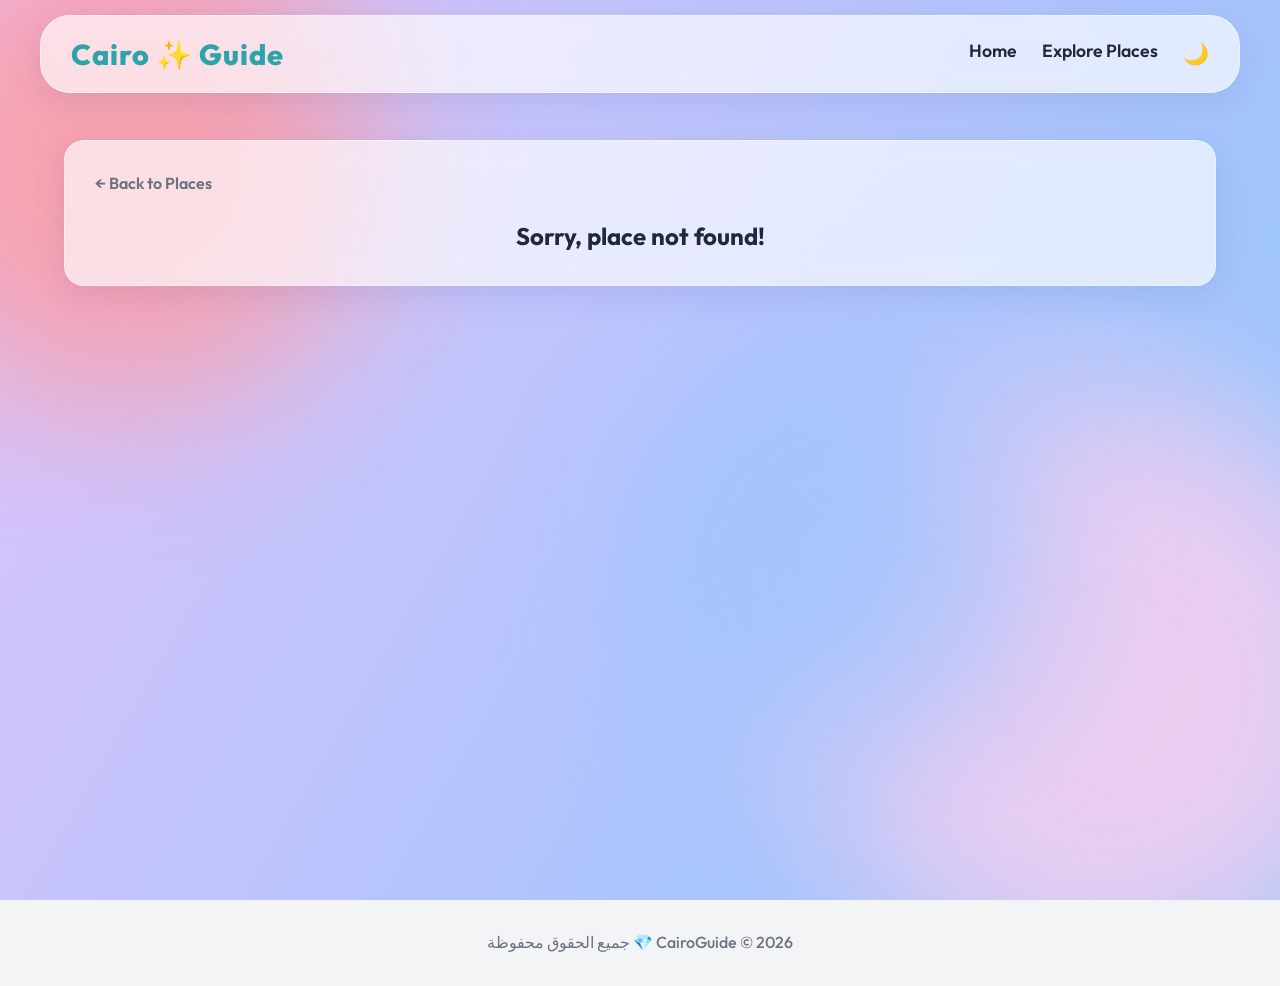
<file: place-details.html>
<!DOCTYPE html>
<html lang="en" dir="ltr">
<head>
    <meta charset="UTF-8">
    <meta name="viewport" content="width=device-width, initial-scale=1.0">
    <meta name="description" content="Place Details - Address, map, features, and more info.">
    <!-- Google tag (gtag.js) -->
    <script async src="https://www.googletagmanager.com/gtag/js?id=G-RC38RN6X74"></script>
    <script>
      window.dataLayer = window.dataLayer || [];
      function gtag(){dataLayer.push(arguments);}
      gtag('js', new Date());

      gtag('config', 'G-RC38RN6X74');
    </script>
    <title>CairoGuide - Place Details</title>
    <link href="https://fonts.googleapis.com/css2?family=Outfit:wght@400;600;800&family=Inter:wght@400;700&display=swap" rel="stylesheet">
    <link rel="stylesheet" href="css/style.css">
</head>
<body>
    <div class="bg-blobs">
        <div class="blob blob-1"></div>
        <div class="blob blob-2"></div>
        <div class="blob blob-3"></div>
    </div>

    <!-- Navigation -->
    <header>
        <nav id="main-nav">
            <a href="index.html" class="logo">Cairo ✨ Guide</a>
            <ul class="nav-links">
                <li><a href="index.html">Home</a></li>
                <li><a href="places.html">Explore Places</a></li>
                <li><a href="#" id="theme-toggle" style="font-size: 1.3rem;">🌙</a></li>
            </ul>
        </nav>
    </header>

    <main>
        <section class="glass-panel" id="place-details-panel">
            <a href="places.html" style="text-decoration:none; color:var(--text-muted); font-weight: 600; display:inline-block; margin-bottom: 20px;">
                &larr; Back to Places
            </a>
            
            <div class="details-container" id="details-render-area">
                <!-- Details dynamically loaded by main.js based on URL param -->
                <div style="text-align: center; width: 100%; grid-column: span 2;">Loading place details...</div>
            </div>
        </section>
    </main>

    <footer>
        <p>جميع الحقوق محفوظة 💎 CairoGuide © 2026</p>
    </footer>

    <script src="js/main.js"></script>
    <script>
        window.onload = loadPlaceDetails;
    </script>
</body>
</html>
</file>
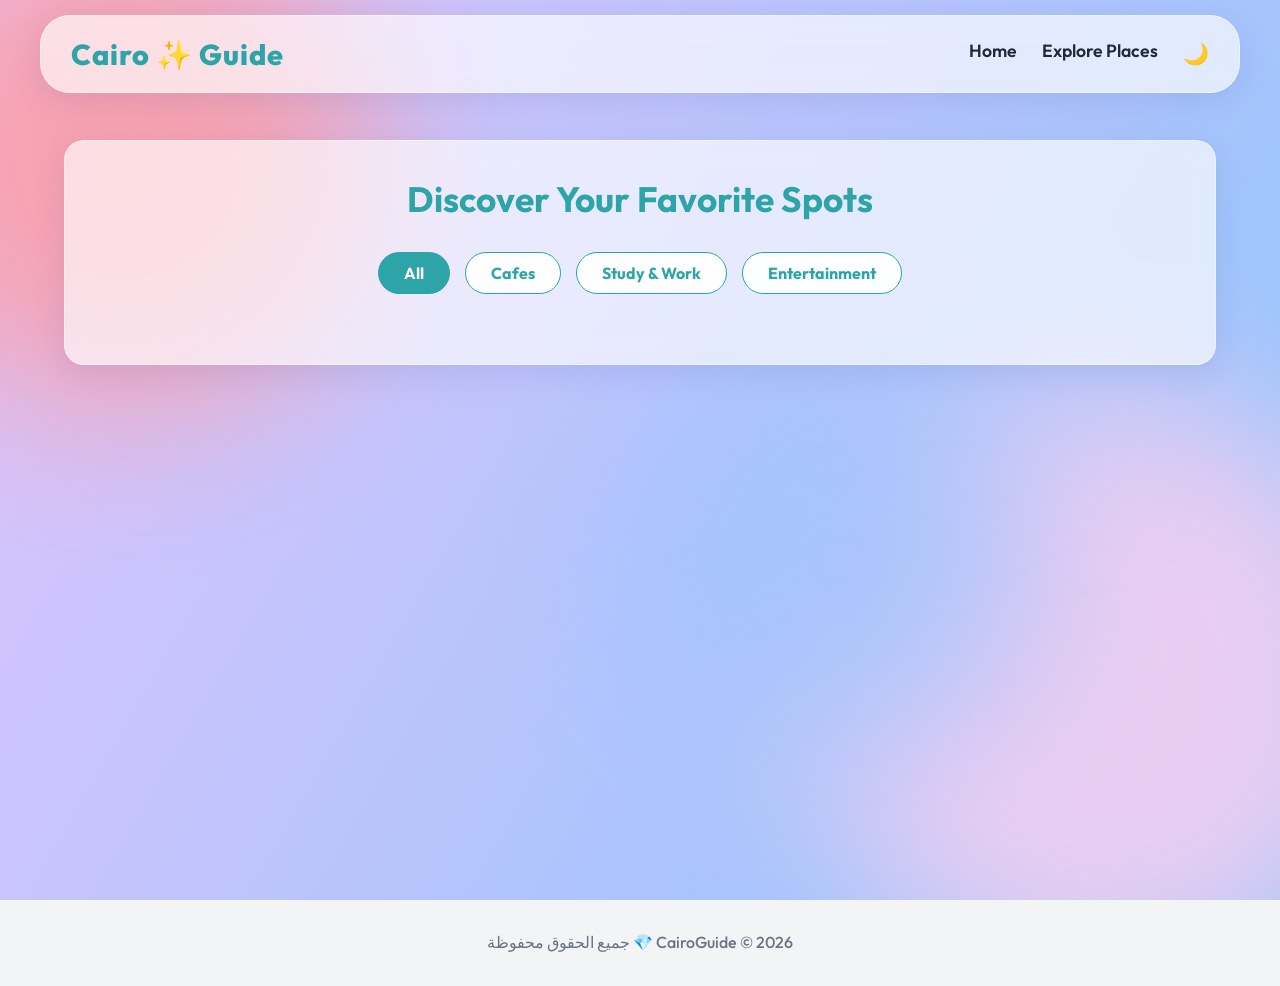
<file: places.html>
<!DOCTYPE html>
<html lang="en" dir="ltr">
<head>
    <meta charset="UTF-8">
    <meta name="viewport" content="width=device-width, initial-scale=1.0">
    <!-- Google tag (gtag.js) -->
    <script async src="https://www.googletagmanager.com/gtag/js?id=G-RC38RN6X74"></script>
    <script>
      window.dataLayer = window.dataLayer || [];
      function gtag(){dataLayer.push(arguments);}
      gtag('js', new Date());

      gtag('config', 'G-RC38RN6X74');
    </script>
    <meta name="description" content="Browse all places in Cairo - Smart filters for the best cafes and workspaces.">
    <title>CairoGuide - Explore Places</title>
    <link href="https://fonts.googleapis.com/css2?family=Outfit:wght@400;600;800&family=Inter:wght@400;700&display=swap" rel="stylesheet">
    <link rel="stylesheet" href="css/style.css?v=2">
</head>
<body>
    <div class="bg-blobs">
        <div class="blob blob-1"></div>
        <div class="blob blob-2"></div>
        <div class="blob blob-3"></div>
    </div>

    <!-- Navigation -->
    <header>
        <nav id="main-nav">
            <a href="index.html" class="logo">Cairo ✨ Guide</a>
            <ul class="nav-links">
                <li><a href="index.html">Home</a></li>
                <li><a href="places.html">Explore Places</a></li>
                <li><a href="#" id="theme-toggle" style="font-size: 1.3rem;">🌙</a></li>
            </ul>
        </nav>
    </header>

    <main>
        <section class="glass-panel" id="explore-section">
            <h1 style="text-align: center; margin-bottom: 25px; font-size: 2.2rem; color: var(--primary-color);">Discover Your Favorite Spots</h1>
            
            <!-- Filters -->
            <div class="filters" id="place-filters">
                <button class="btn-filter active" data-filter="all">All</button>
                <button class="btn-filter" data-filter="cafe">Cafes</button>
                <button class="btn-filter" data-filter="study">Study & Work</button>
                <button class="btn-filter" data-filter="fun">Entertainment</button>
            </div>

            <!-- Places Grid -->
            <div class="places-grid" id="places-container">
                <!-- Dynamic Content Generated by JS -->
            </div>
        </section>
    </main>

    <footer>
        <p>جميع الحقوق محفوظة 💎 CairoGuide © 2026</p>
    </footer>

    <script src="js/main.js"></script>
    <script>
        // Init properties explicitly for this page
        window.onload = () => {
            setupFilters();
        };
    </script>
</body>
</html>
</file>
<file: css/style.css>
:root {
    --primary-color: #2CA4A8;
    --secondary-color: #F8B400;
    --glass-bg: rgba(255, 255, 255, 0.65);
    --glass-border: rgba(255, 255, 255, 0.4);
    --glass-shadow: 0 8px 32px 0 rgba(31, 38, 135, 0.1);
    --text-dark: #1F2937;
    --text-muted: #6B7280;
    --body-bg: #f3f4f6;
    --blob-gradient: linear-gradient(120deg, #e0c3fc 0%, #8ec5fc 100%);
    --blob-1: #ff9a9e;
    --blob-2: #fecfef;
    --blob-3: #a1c4fd;
    --card-bg: rgba(255, 255, 255, 0.8);
    --amenity-bg: rgba(255, 255, 255, 0.5);
}

[data-theme="dark"] {
    --primary-color: #38bdf8;
    --secondary-color: #fbbf24;
    --glass-bg: rgba(17, 24, 39, 0.75);
    --glass-border: rgba(255, 255, 255, 0.1);
    --glass-shadow: 0 8px 32px 0 rgba(0, 0, 0, 0.5);
    --text-dark: #f9fafb;
    --text-muted: #9ca3af;
    --body-bg: #111827;
    --blob-gradient: linear-gradient(120deg, #1e3a8a 0%, #0f172a 100%);
    --blob-1: #4c1d95;
    --blob-2: #831843;
    --blob-3: #1e3a8a;
    --card-bg: rgba(31, 41, 55, 0.8);
    --amenity-bg: rgba(255, 255, 255, 0.1);
}

* {
    margin: 0;
    padding: 0;
    box-sizing: border-box;
    font-family: 'Outfit', 'Inter', sans-serif;
}

body {
    background-color: var(--body-bg);
    color: var(--text-dark);
    line-height: 1.6;
    overflow-x: hidden;
    position: relative;
    width: 100%;
    margin: 0;
    padding: 0;
}

/* Dynamic Animated Background for Glassmorphism pop */
.bg-blobs {
    position: fixed;
    top: 0;
    left: 0;
    width: 100vw;
    height: 100vh;
    z-index: -1;
    overflow: hidden;
    background: var(--blob-gradient);
}

.blob {
    position: absolute;
    filter: blur(80px);
    z-index: -1;
    opacity: 0.8;
    animation: float 10s infinite ease-in-out alternate;
}

.blob-1 {
    top: -10%; left: -10%; width: 500px; height: 500px;
    background: var(--blob-1); border-radius: 50%;
}

.blob-2 {
    bottom: -10%; right: -10%; width: 600px; height: 600px;
    background: var(--blob-2); border-radius: 50%; animation-delay: -5s;
}

.blob-3 {
    top: 40%; left: 50%; width: 400px; height: 400px;
    background: var(--blob-3); border-radius: 50%; animation-delay: -2s;
}

@keyframes float {
    0% { transform: translateY(0) scale(1); }
    100% { transform: translateY(-50px) scale(1.1); }
}

/* Header & Glassmorphism Nav */
header {
    position: fixed;
    top: 0;
    width: 100%;
    z-index: 1000;
    padding: 15px 40px;
}

nav {
    display: flex;
    justify-content: space-between;
    align-items: center;
    background: var(--glass-bg);
    backdrop-filter: blur(12px);
    -webkit-backdrop-filter: blur(12px);
    border: 1px solid var(--glass-border);
    border-radius: 30px;
    padding: 15px 30px;
    box-shadow: var(--glass-shadow);
}

.logo {
    font-size: 1.8rem;
    font-weight: 800;
    color: var(--primary-color);
    text-decoration: none;
    letter-spacing: 1px;
}

.nav-links {
    list-style: none;
    display: flex;
    gap: 25px;
}

.nav-links a {
    text-decoration: none;
    color: var(--text-dark);
    font-weight: 600;
    font-size: 1.1rem;
    position: relative;
    transition: color 0.3s;
}

.nav-links a:hover {
    color: var(--primary-color);
}

.nav-links a::after {
    content: '';
    position: absolute;
    width: 0;
    height: 2px;
    bottom: -4px;
    left: 0;
    background-color: var(--primary-color);
    transition: width 0.3s;
}

.nav-links a:hover::after {
    width: 100%;
}

@media (max-width: 768px) {
    /* Navbar: Centered cleanly so words don't squash */
    header { padding: 10px; width: 100%; box-sizing: border-box; }
    nav { 
        padding: 15px; 
        flex-direction: column; 
        justify-content: center; 
        align-items: center; 
        border-radius: 20px; 
        gap: 15px;
    }
    .logo { font-size: 1.6rem; text-align: center; }
    .nav-links { gap: 20px; font-size: 1.1rem; flex-wrap: wrap; justify-content: center; margin: 0; padding: 0;}
    
    /* Layout */
    main { padding-top: 140px; padding-bottom: 20px; overflow-x: hidden; width: 100%; box-sizing: border-box; }
    .glass-panel { width: 95%; padding: 15px; margin: 0 auto; box-sizing: border-box; }
    
    /* Fix Hero Button Cutoff */
    .hero-static { height: auto; min-height: auto; padding: 40px 10px; width: 95%; border-radius: 20px; margin: 0 auto 30px auto; overflow: visible; display: flex; justify-content: center; align-items: center;}
    .hero-overlay { border-radius: 20px; }
    .hero-content { padding: 30px 20px; width: 90%; margin: 0 auto; border-radius: 20px; display: flex; flex-direction: column; align-items: center;}
    .hero-content h2 { font-size: 2rem; margin-bottom: 15px; text-align: center;}
    .hero-content p { font-size: 1.1rem; margin-bottom: 25px; text-align: center;}
    
    /* Fix Cards Bleeding Out */
    .categories, .places-grid { 
        display: flex; 
        flex-direction: column; 
        gap: 20px; 
        padding: 0; 
        width: 100%; 
        box-sizing: border-box;
    }
    .category-card, .place-card { 
        width: 100%; 
        max-width: 100%; 
        box-sizing: border-box; 
        margin: 0;
    }
    
    .details-info h1 { font-size: 1.8rem; }
    .details-image { height: 250px; }
}

/* Main Container */
main {
    padding-top: 120px;
    min-height: 100vh;
}

/* Glassmorphism Classes */
.glass-panel {
    background: var(--glass-bg);
    backdrop-filter: blur(12px);
    -webkit-backdrop-filter: blur(12px);
    border: 1px solid var(--glass-border);
    border-radius: 20px;
    box-shadow: var(--glass-shadow);
    padding: 30px;
    margin: 20px auto;
    width: 90%;
    max-width: 1200px;
}

/* Static Hero Facade */
.hero-static {
    position: relative;
    width: 90%;
    max-width: 1200px;
    height: 50vh;
    min-height: 400px;
    margin: 0 auto 50px;
    border-radius: 30px;
    overflow: hidden;
    box-shadow: var(--glass-shadow);
    background-image: url('https://images.unsplash.com/photo-1543335785-84f9b8c0df1b?q=80&w=1600&auto=format&fit=crop');
    background-size: cover;
    background-position: center;
    background-attachment: fixed;
    display: flex;
    align-items: center;
    justify-content: center;
    text-align: center;
}

.hero-overlay {
    position: absolute;
    top: 0; left: 0; width: 100%; height: 100%;
    background: linear-gradient(135deg, rgba(0,0,0,0.6) 0%, rgba(44,164,168,0.4) 100%);
    z-index: 1;
}

.hero-content {
    position: relative;
    z-index: 2;
    color: white;
    padding: 30px;
    backdrop-filter: blur(8px);
    -webkit-backdrop-filter: blur(8px);
    border: 1px solid rgba(255,255,255,0.2);
    border-radius: 20px;
    background: rgba(255,255,255,0.15);
    box-shadow: 0 4px 30px rgba(0, 0, 0, 0.1);
}

.hero-content h2 {
    font-size: 3.5rem;
    margin-bottom: 15px;
    text-shadow: 2px 2px 5px rgba(0,0,0,0.5);
    font-weight: 800;
}

.hero-content p {
    font-size: 1.3rem;
    max-width: 600px;
    margin: 0 auto 25px;
    line-height: 1.5;
}

/* Categories Setup */
.categories {
    display: grid;
    grid-template-columns: repeat(auto-fit, minmax(300px, 1fr));
    gap: 30px;
    padding: 20px 0;
}

.category-card {
    background: var(--glass-bg);
    backdrop-filter: blur(10px);
    border: 1px solid var(--glass-border);
    border-radius: 20px;
    overflow: hidden;
    box-shadow: var(--glass-shadow);
    transition: transform 0.3s, box-shadow 0.3s;
    cursor: pointer;
    text-align: center;
}

.category-card:hover {
    transform: translateY(-10px);
    box-shadow: 0 15px 35px rgba(31, 38, 135, 0.2);
}

.category-img {
    width: 100%;
    height: 200px;
    object-fit: cover;
}

.category-info {
    padding: 20px;
}

.category-info h3 {
    font-size: 1.5rem;
    color: var(--primary-color);
    margin-bottom: 10px;
}

.category-info p {
    color: var(--text-muted);
}

/* Filter Buttons (Places Page) */
.filters {
    display: flex;
    justify-content: center;
    gap: 15px;
    margin-bottom: 40px;
    flex-wrap: wrap;
}

.btn-filter, .btn-primary {
    background: var(--card-bg);
    backdrop-filter: blur(4px);
    border: 1px solid var(--primary-color);
    color: var(--primary-color);
    padding: 10px 25px;
    border-radius: 30px;
    font-size: 1rem;
    font-weight: bold;
    cursor: pointer;
    transition: all 0.3s;
    font-family: inherit;
}

.btn-filter.active, .btn-filter:hover, .btn-primary:hover {
    background: var(--primary-color);
    color: white;
}

/* Places Grid */
.places-grid {
    display: grid;
    grid-template-columns: repeat(auto-fill, minmax(280px, 1fr));
    gap: 30px;
}

.place-card {
    display: block;
    text-decoration: none;
    color: inherit;
    background: var(--glass-bg);
    backdrop-filter: blur(10px);
    border: 1px solid var(--glass-border);
    border-radius: 20px;
    overflow: hidden;
    box-shadow: var(--glass-shadow);
    transition: 0.3s;
}

.fade-in-card {
    opacity: 0;
    transform: translateY(20px);
    animation: fadeInUp 0.5s ease-out forwards;
}

@keyframes fadeInUp {
    to {
        opacity: 1;
        transform: translateY(0);
    }
}

.place-card:hover {
    transform: scale(1.03);
}

.place-img {
    width: 100%;
    height: 200px;
    background-size: cover;
    background-position: center;
}

.place-details-compact {
    padding: 15px;
}

.place-type {
    font-size: 0.8rem;
    color: white;
    background: var(--secondary-color);
    padding: 3px 10px;
    border-radius: 12px;
    display: inline-block;
    margin-bottom: 10px;
}

/* Place Details Page Elements */
.details-container {
    display: grid;
    grid-template-columns: 1fr 1fr;
    gap: 40px;
    align-items: start;
}

@media (max-width: 768px) {
    .details-container {
        grid-template-columns: 1fr;
    }
}

.details-image {
    width: 100%;
    height: 400px;
    border-radius: 20px;
    object-fit: cover;
    box-shadow: var(--glass-shadow);
}

.details-info h1 {
    font-size: 2.5rem;
    margin-bottom: 15px;
    color: var(--primary-color);
}

.location {
    font-size: 1.1rem;
    color: var(--text-muted);
    margin-bottom: 20px;
    display: flex;
    align-items: center;
    gap: 10px;
}

.amenities {
    display: flex;
    gap: 15px;
    margin: 20px 0;
    flex-wrap: wrap;
}

.amenity {
    background: var(--amenity-bg);
    padding: 8px 15px;
    border-radius: 15px;
    font-size: 0.9rem;
    font-weight: 600;
}

.map-container {
    width: 100%;
    height: 300px;
    border-radius: 20px;
    overflow: hidden;
    margin-top: 30px;
    border: 1px solid var(--glass-border);
}

.map-container iframe {
    width: 100%;
    height: 100%;
    border: none;
}

/* Footer */
footer {
    text-align: center;
    padding: 30px;
    margin-top: auto;
    font-weight: 500;
    color: var(--text-muted);
}
</file>
